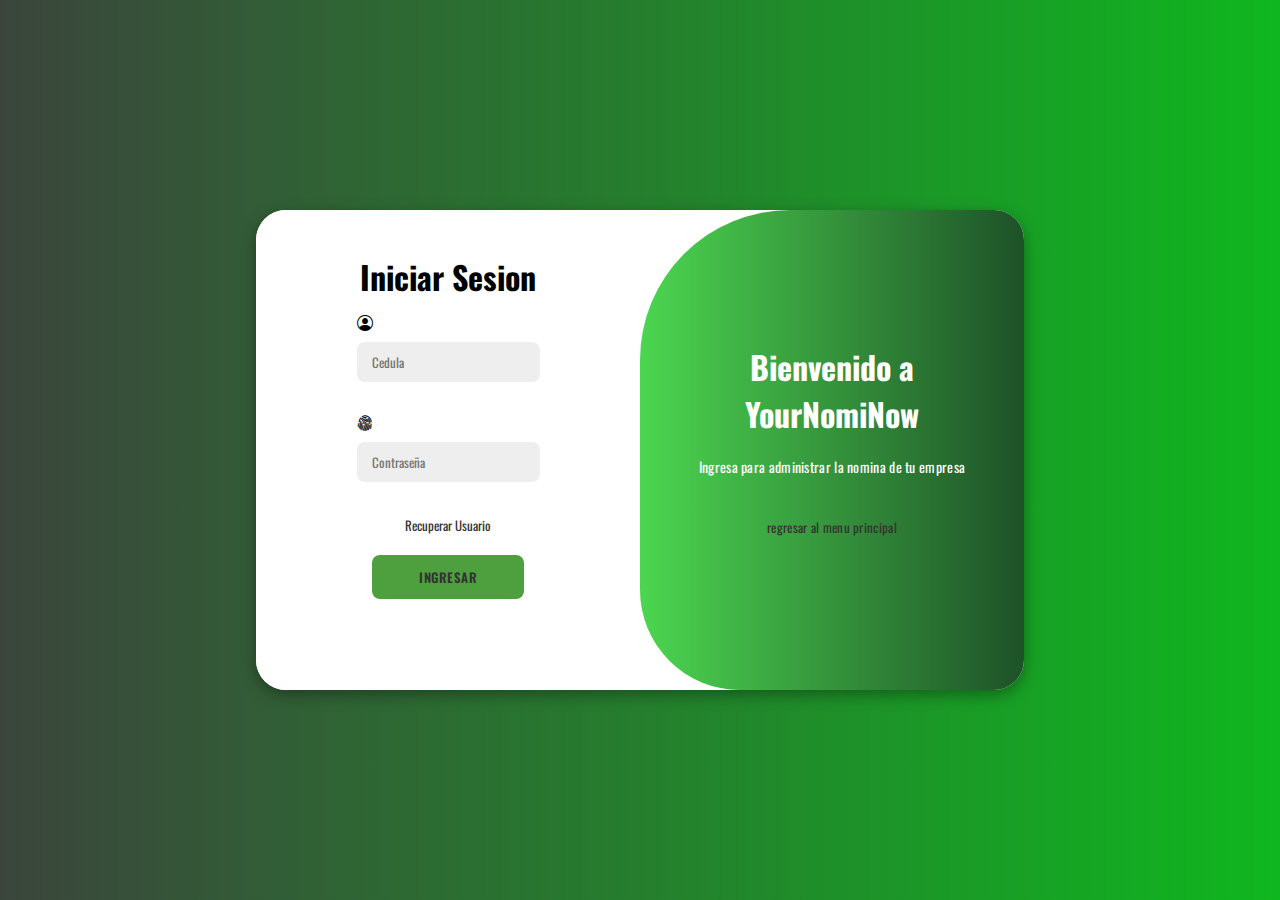
<file: login.html>
<!DOCTYPE html>
<html lang="en">
<head>
    <meta charset="UTF-8">
    <meta name="viewport" content="width=device-width, initial-scale=1.0">
    <link rel="stylesheet" href="https://cdnjs.cloudflare.com/ajax/libs/font-awesome/6.4.2/css/all.min.css">
    <link href="https://cdn.jsdelivr.net/npm/bootstrap@5.3.2/dist/css/bootstrap.min.css" rel="stylesheet" integrity="sha384-T3c6CoIi6uLrA9TneNEoa7RxnatzjcDSCmG1MXxSR1GAsXEV/Dwwykc2MPK8M2HN" crossorigin="anonymous">
    <link rel="stylesheet" href="https://cdn.jsdelivr.net/npm/bootstrap-icons@1.11.1/font/bootstrap-icons.css">
    <link rel="stylesheet" href="./inicio/style.css">
    <title>YourNomiNow</title>
    <!-- http://localhost/proyecto-felipe/quixlab-bootstrap-main/theme/inicio -->
</head>
<body>
<main id="login1">
    <div class="container1" id="container1">
        <div class="form-container1 inicio">
            <form id="loginform">
                <h1>Iniciar Sesion</h1>
                <div class="input-group">
                    <span class="input-group-text" id="basic-addon1">
                            <i class="bi bi-person-circle"></i>
                         </span>
                         <label class="form-label"></label>
                    <input name="username" type="number" class="form-control numeros" aria-describedby="passwordHelpB" placeholder="Cedula" >
                </div>
                <div class="input-group">
                    <span class="input-group-text" id="basic-addon1">
                       <i class="bi bi-fingerprint"></i>
                    </span>
                   <label class="form-label"></label>
                   <input name="password" type="password"  class="form-control numeros" aria-describedby="passwordHelpB" placeholder="Contraseña"  >
               </div>
                <a href="reset_password.php">Recuperar Usuario</a>
                <button type="submit" value="Sesion" class="boton"><a href="administrador.html">Ingresar</a></button>
                <br><br>
</form>
        </div>
                <div class="toggle-container">
                    <div class="toggle">
                        <div class="toggle-panel toggle-right">
                            <h1>Bienvenido a YourNomiNow</h1>
                            <p>Ingresa para administrar la nomina de tu empresa</p>
                            <p> <a href="index.html">regresar al menu principal</a></p>
                        </div>
                    </div>
                </div>
            </div>
    
    </main>
    <style>
        @import url('https://fonts.googleapis.com/css2?family=Oswald:wght@300;400;500;600;700&display=swap');
        *{
            font-family: 'Oswald', sans-serif;;
        }
    </style>
    
<script src="https://cdn.jsdelivr.net/npm/bootstrap@5.3.2/dist/js/bootstrap.bundle.min.js" integrity="sha384-C6RzsynM9kWDrMNeT87bh95OGNyZPhcTNXj1NW7RuBCsyN/o0jlpcV8Qyq46cDfL" crossorigin="anonymous"></script>
</body>
</html>
</file>
<file: inicio/style.css>
:root {
    --first-color: #191A19;
    --second-color: #1E5128;
    --third-color: #4E9F3D;
    --fourth-color: #D8E9A8;
    --fifth-color: #ffffff;

  }
  @import url('https://fonts.googleapis.com/css2?family=Oswald:wght@300;400;500;600;700&display=swap');
@import url("https://fonts.googleapis.com/css?family=Roboto:400,500,700");
/* 
  parte del login */

  input[type=number]::-webkit-inner-spin-button, 
  input[type=number]::-webkit-outer-spin-button {
  -webkit-appearance: none;
  }
*{
    font-family: 'Oswald', sans-serif;;
    margin: 0;
    padding: 0;
    box-sizing: border-box;
    
}

.input-group{
    margin: 10px;

}
#login1{
    background-color: #c9d6ff;
    background: linear-gradient(to right, #3b453c, #0fb71f);
    display: flex;
    align-items: center;
    justify-content: center;
    flex-direction: column;
    height: 100vh;
}


.container1{
    background-color: white;
    border-radius: 30px;
    box-shadow: 0 5px 15px rgba(0, 0, 0, 0.35);
    position: relative;
    overflow: hidden;
    width: 768px;
    max-width: 100%;
    min-height: 480px;
}

.container1 p{
    font-size: 14px;
    line-height: 20px;
    letter-spacing: 0.3px;
    margin: 20px 0;
}

.container1 a{
    color: #333;
    font-size: 13px;
    text-decoration: none;
    margin: 15px 0 10px;
}

.container1 button{
    background-color: #4E9F3D;
    color: white;
    font-size: 12px;
    padding: 10px 45px;
    border: 2px solid transparent;
    border-radius: 8px;
    font-weight: 600;
    letter-spacing: 0.5px;
    text-transform: uppercase;
    margin-top: 10px;
    cursor: pointer;
}

.container1 form{
    background-color: white;
    display: flex;
    align-items: center;
    justify-content: center;
    flex-direction: column;
    padding: 0 40px;
    height: 100%;
}

.container1 input{
    background-color: #eee;
    border: none;
    margin: 8px 0;
    padding: 10px 15px;
    font-size: 13px;
    border-radius: 8px;
    width: 100%;
    outline: none; 
}

.form-container1{
    position: absolute;
    top: 0;
    height: 100%;

}
.inicio{
    left: 0;
    width: 50%;
    z-index: 2;
}

.toggle-container{
    position: absolute;
    top: 0;
    left: 50%;
    width: 50%;
    height: 100%;
    overflow: hidden;
    border-radius: 150px 0 0 100px;
    z-index: 1000;
}

.toggle{
    background-color: #1E5128;
    background: linear-gradient(to right, #4cd650, #1E5128);
    height: 100%;
    color: white;
    position: relative; 
    height: 100%;
    width: 100%;  
}

.toggle-panel{
    position: absolute;
    width: 100%;
    height: 100%;
    display: flex;
    align-items: center;
    justify-content: center;
    flex-direction: column;
    padding: 0 30px;
    text-align: center;
    top: 0;
}

.toggle-right{
    right: 0;

}


/* diseño de agregar empleado */

.confiemple{
font-size: 40px;
}
.agregar{
    display: flex;
    justify-content: end;
    align-items: none;
}
.fondo{
    background: var(--fourth-color);
    width: 70%;
    

}

.bg-custom1{
    background-color: var(--third-color);
}

#boton.btn.btn-primary{
    background-color: var(--first-color) !important;
    border-color: var(--fifth-color);
}
#boton2.btn.btn-primary{
    background-color: var(--second-color) !important;
    border-color: var(--fifth-color);
}




/* afectacion codigo manipulado */

.input-group-text{
    height: 39px;
    margin-top: 8px;
}
.card-header{
    margin-left: 100px;
}
.navbar-dark .navbar-nav .nav-link{
    margin-left: 18px;
}
.navbar-dark .navbar-brand{
    margin-left: 18px;
}
</file>
